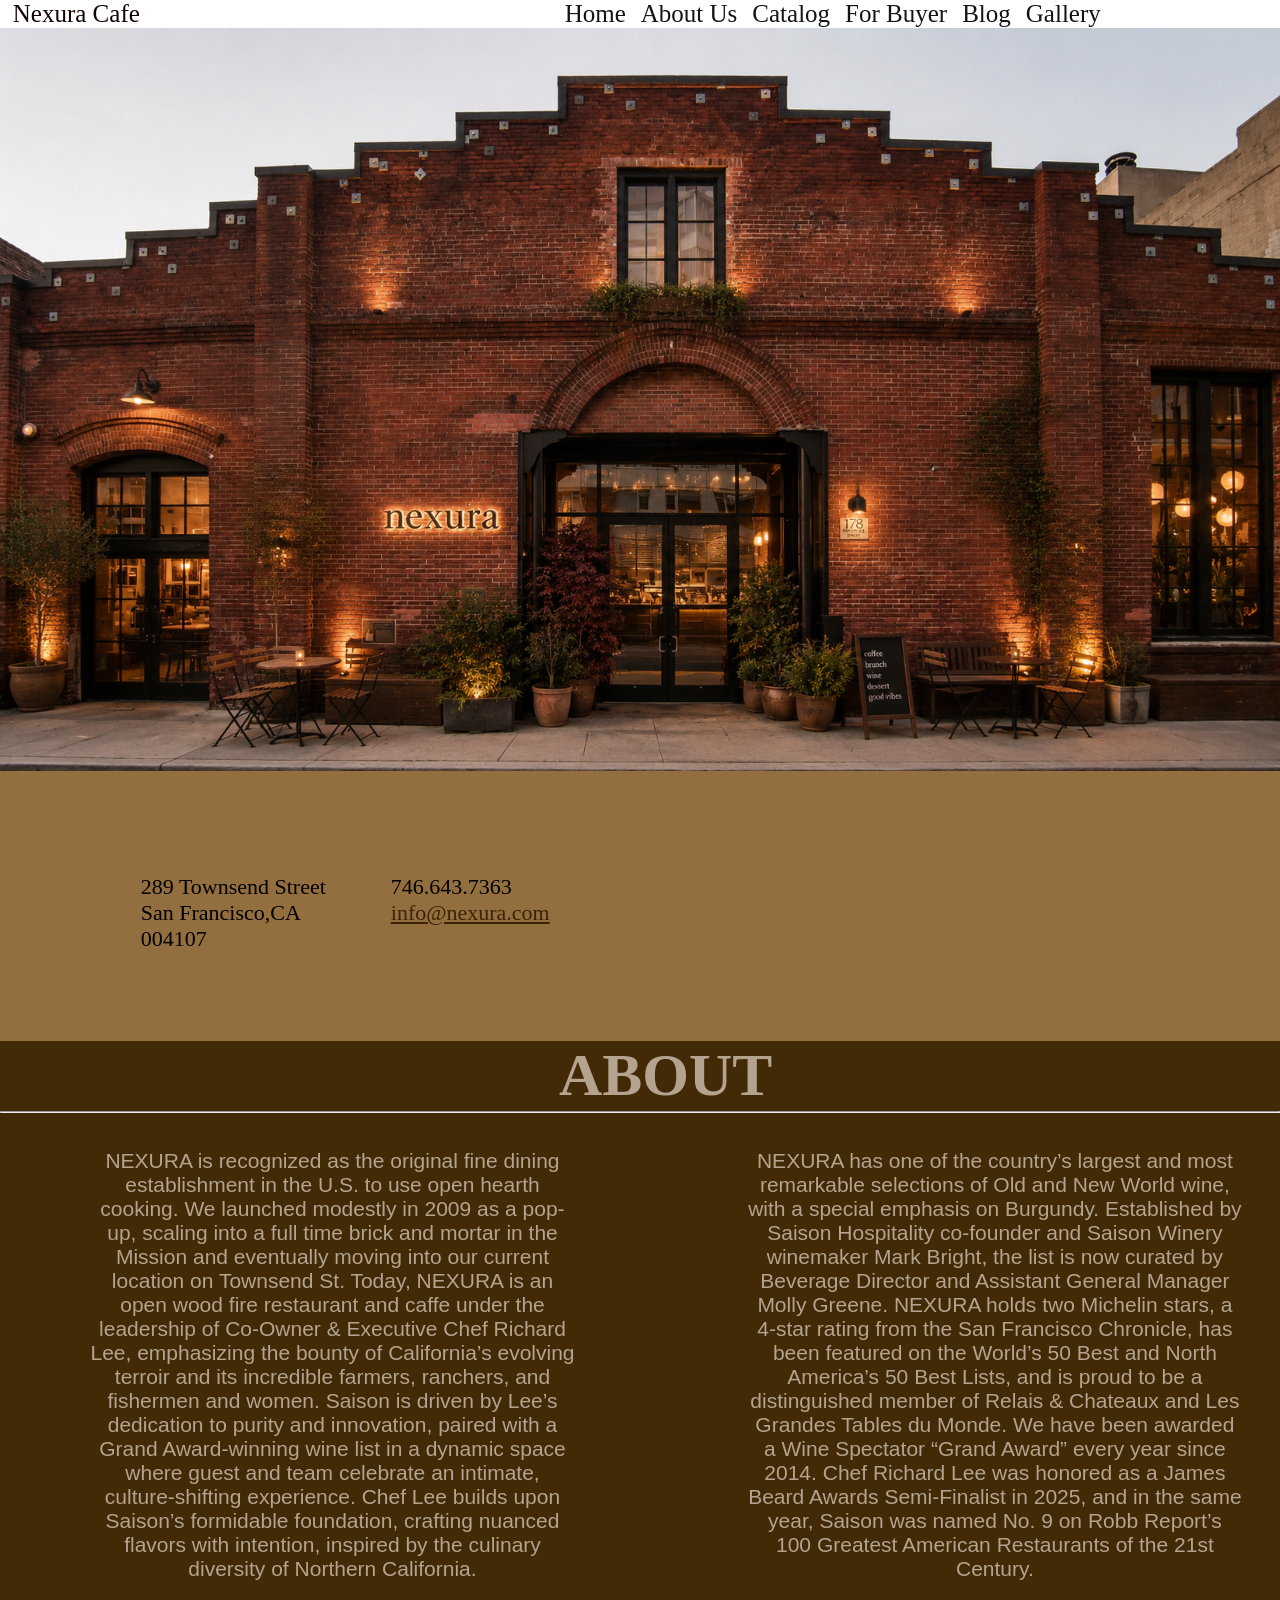
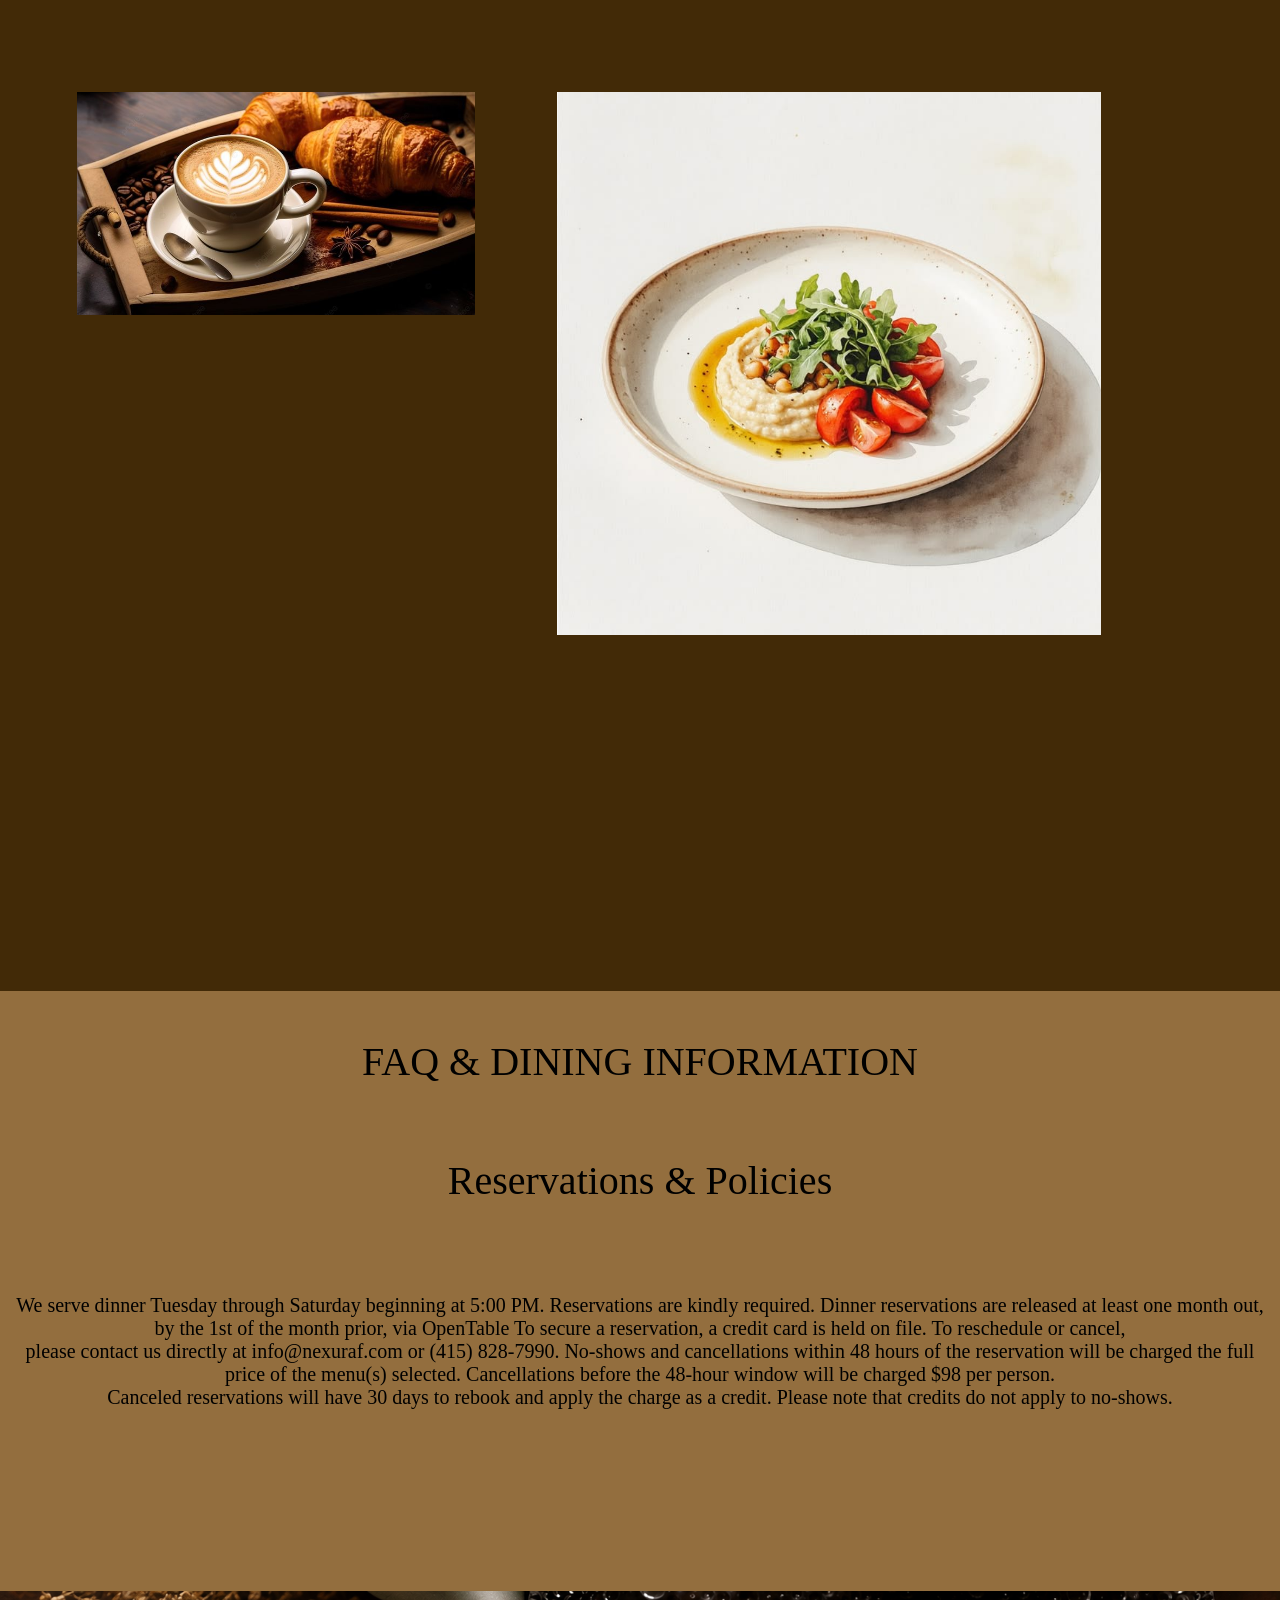
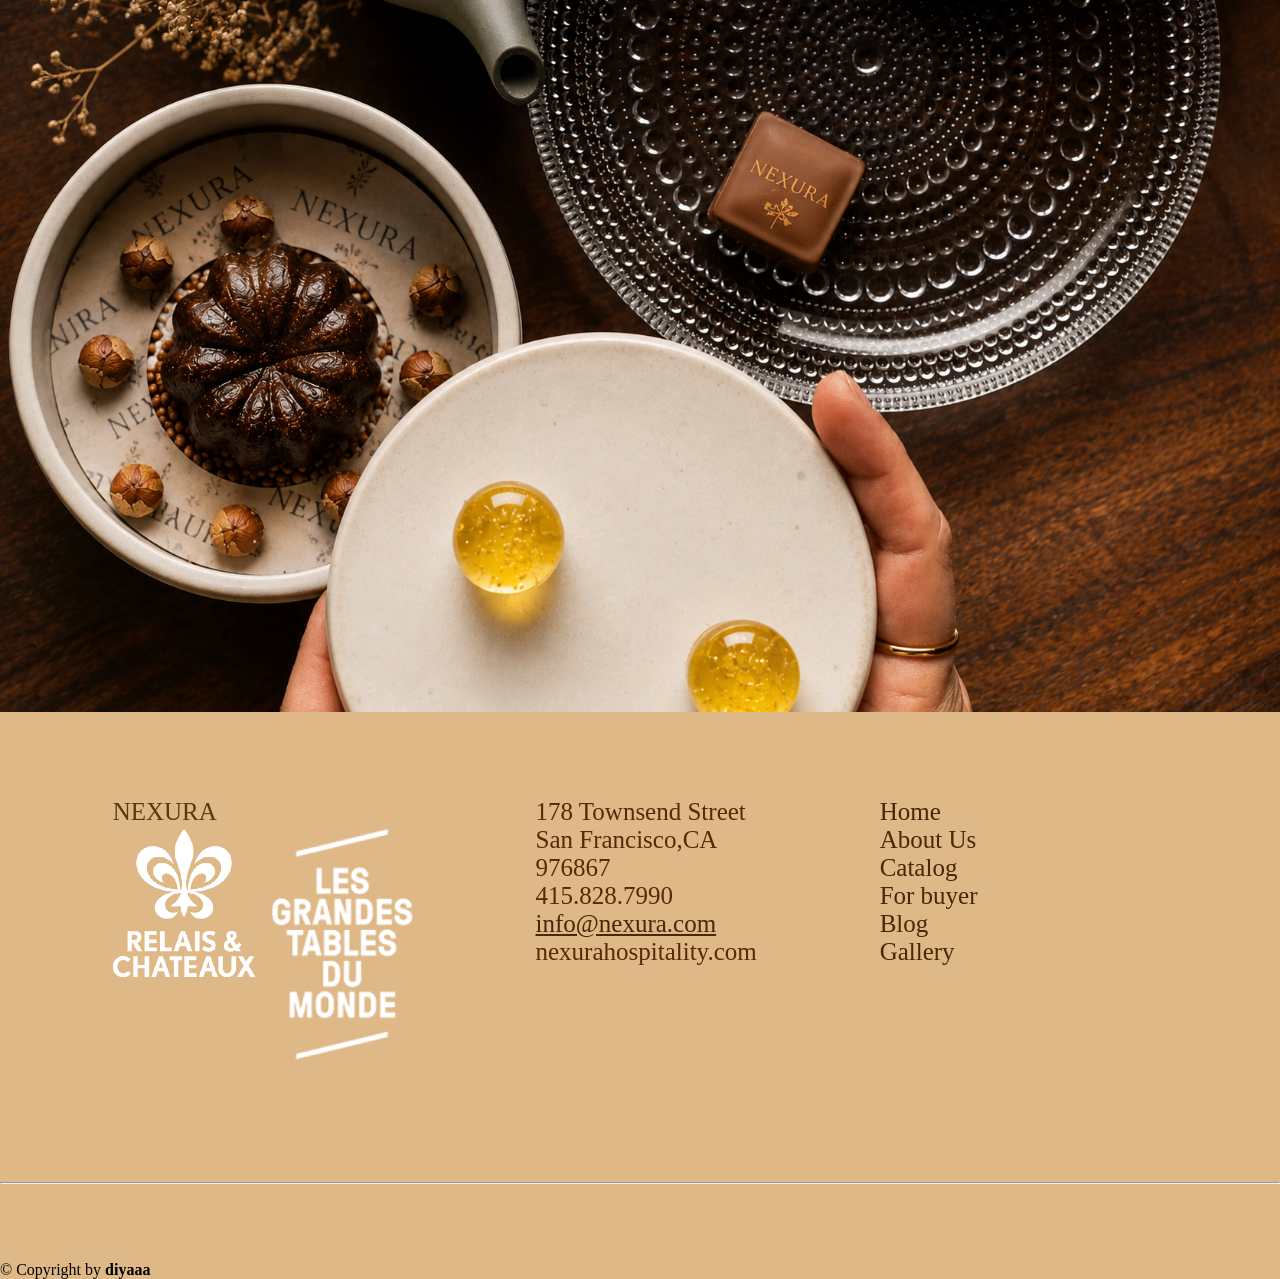
<file: aboutus.html>
<!DOCTYPE html>
<html lang="en">

<head>
  <meta charset="UTF-8">
  <meta name="viewport" content="width=device-width, initial-scale=1.0">
  <title>Nexura Cafe</title>
  <link rel="stylesheet" href="style.css">
</head>

<body>
  <header>
    <div class="header-t">
      <div class="top-left">Nexura Cafe</div>
      <div class="top-middle">
        <i class="fa-brands fa-java"></i>
        <i class="fa-brands fa-java"></i>
      </div>
      <div class="top-right">
        <ul>
          <li><a href="index.html">Home</a></li>
          <li><a href="aboutus.html">About Us</a></li>
          <li><a href="catalog.html">Catalog</a></li>
          <li><a href="buyer.html">For Buyer</a></li>
          <li><a href="blog.html">Blog</a></li>
          <li><a href="gallery.html">Gallery</a></li>

        </ul>
      </div>
    </div>
  </header>

  <div class="photoo">
    <img src="ChatGPT Image Jun 22, 2026, 11_31_47 PM.png" height="800px" width="100%">
  </div>


  <section class="middlee">
    <div class="mide">
      <div class="mid">
        <div class="mid1"> 289 Townsend Street</div>
        <div class="mid2">San Francisco,CA</div>
        <div class="mid3">004107</div>
      </div>

      <div class="midd">
        <div class="mid4">746.643.7363</div>
        <div class="mid5"><a href="aboutus.html"> info@nexura.com</a></div>
      </div> <br>

    </div>
    <div class="mide2">
      <hr class="linee">
    </div>


  </section>


  <section class="middl">
    <h1 class="about">ABOUT</h1>

    <div class="abtmain">
      <div class="abt2">
        NEXURA is recognized as the original fine dining establishment in the U.S. to use open hearth cooking. We
        launched modestly in 2009 as a pop-up, scaling into a full time brick and mortar in the Mission and eventually
        moving into our current location on Townsend St.

        Today, NEXURA is an open wood fire restaurant and caffe under the leadership of Co-Owner & Executive Chef
        Richard Lee, emphasizing the bounty of California’s evolving terroir and its incredible farmers, ranchers, and
        fishermen and women. Saison is driven by Lee’s dedication to purity and innovation, paired with a Grand
        Award-winning wine list in a dynamic space where guest and team celebrate an intimate, culture-shifting
        experience. Chef Lee builds upon Saison’s formidable foundation, crafting nuanced flavors with intention,
        inspired by the culinary diversity of Northern California.
      </div>
      <div class="abt3">NEXURA has one of the country’s largest and most remarkable selections of Old and New World
        wine, with a special emphasis on Burgundy. Established by Saison Hospitality co-founder and Saison Winery
        winemaker Mark Bright, the list is now curated by Beverage Director and Assistant General Manager Molly Greene.

        NEXURA holds two Michelin stars, a 4-star rating from the San Francisco Chronicle, has been featured on the
        World’s 50 Best and North America’s 50 Best Lists, and is proud to be a distinguished member of Relais &
        Chateaux and Les Grandes Tables du Monde. We have been awarded a Wine Spectator “Grand Award” every year since
        2014. Chef Richard Lee was honored as a James Beard Awards Semi-Finalist in 2025, and in the same year, Saison
        was named No. 9 on Robb Report’s 100 Greatest American Restaurants of the 21st Century.</div>
    </div><br>


    <div class="down">
      <div class="down1">
        <img src="download (1).jpg" height="800px" width="550px">
      </div>
      <div class="down2">
        <img src="download (2).jpg" height="500px" width="750px">
      </div>
    </div>
  </section>

  <section class="faq">
    <div class="faq1"><br>
      FAQ & DINING INFORMATION
    </div><br><br><br><br>




    <div class="faq1">
      Reservations & Policies
    </div>

    <div class="faq2">
      We serve dinner Tuesday through Saturday beginning at 5:00 PM. Reservations are kindly required. Dinner
      reservations are released at least one month out,<br> by the 1st of the month prior, via OpenTable To secure a
      reservation, a credit card is held on file. To reschedule or cancel,<br> please contact us directly at
      info@nexuraf.com or (415) 828-7990.

      No-shows and cancellations within 48 hours of the reservation will be charged the full<br> price of the menu(s)
      selected. Cancellations before the 48-hour window will be charged $98 per person. <br>Canceled reservations will
      have 30 days to rebook and apply the charge as a credit. Please note that credits do not apply to no-shows.
    </div>


  </section>


  <div class="aest">
    <img src="ChatGPT Image Jun 23, 2026, 10_14_22 PM.png">
  </div>

  <footer>
    <div class="bgcolor">
      <div class="ones">
        <div class="first">
          NEXURA
          <div class="second">
            <i class="fa-brands fa-java"></i>
            <i class="fa-brands fa-java"></i>
          </div>


          <div class="fah">
            <div class="fourth">
              <img src="Relais-Chateaux.webp" height="150px" width="150px">
            </div>
            <div class="for">
              <img src="Les-Grandes-Tables-Du-Monde.png" height="165px" width="150px">
            </div>
          </div>
        </div>

        <div class="fifth">178 Townsend Street
          <div class="sixth">San Francisco,CA
          </div>
          <div class="seventh">976867</div>
          <div class="eight">415.828.7990</div>
          <div class="ninth"><a href="aboutus.html"> info@nexura.com</a></div>
          <div class="tenth">nexurahospitality.com</div>
        </div>

        <div class="eleven"><a href="index.html">Home</a>
          <div class="twelve"><a href="aboutus.html"> About Us</a></div>
          <div class="thirteen"><a href="catalog.html"> Catalog</a></div>
          <div class="fourteen"><a href="buyer.html"> For buyer</a></div>
          <div class="fifteen"><a href="blog.html">Blog</a></div>
          <div class="sixteen"><a href="gallery.html">Gallery </a></div>

        </div>

      </div>
      <hr class="hr4">
      <p>&copy; Copyright by <b>diyaaa</b></p>

    </div>

  </footer>

</body>

</html>
</file>
<file: style.css>
*{
    margin: 0;
    padding: 0;
    box-sizing: border-box;
}
.header{
    height: 700px;
    width: 100%;
    background-image: url(Download\ premium\ vector\ of\ Blank\ coffee\ day\ background\ design\ vector\ by\ Sasi\ about\ coffee\ beans\,\ coffee\,\ barista\,\ coffee\ vector\,\ and\ cafe\ 1206642.jpg);
    background-repeat: no-repeat;
    background-position: center;
    background-size: cover;
    

}
.faq2{
    font-size: 20px;
    text-align: center;
    margin-top: 7%;
}
.header-t{
    height: 10%;
    width: 85%;
    display: flex;
    flex-direction: row;
    justify-content: space-between;
    align-items: center;
    color: rgb(21, 1, 1);
    font-size: 25px;
    margin-left: 1%;
}
.top-right ul {
    display: flex;
    flex-direction: row;
    gap: 15px;
}
.top-right ul li{
    list-style: none;

}
.top-right ul li a {
    text-decoration: none;
    color: rgb(21, 20, 20);
}
.top-right ul li a:hover{
    background-color: rgb(235, 234, 232);
    color: rgba(56, 30, 3, 0.856);
    
}
.h-body{
    height: 700px;
    width: 85%;
    display: flex;
    flex-direction: row;
    justify-content: space-between;
    margin-left: 9%;
    margin-top: 5%;

}
.content{
    height: 700px;
    width: 350px;
    color: white;
    font-size: 50px;
}
.image img {
   margin-left: -410px;
   margin-top: 9px;
}
.type{
    font-family: cursive;
    font-size: 30px;
    color: rgb(233, 219, 185);
}
.bdcolor{
    background-color: rgb(147, 110, 62);
   
}
.middle h1{
   text-align: center;
}
.middle, .fa-mug-hot {
    text-align: center;
    font-size: 40px;
}
.card{
    height: 900px;
    width: 100%;
    display: flex;
    flex-direction: row;
    justify-content: center;
    align-items: center;
    gap: 3%;
    
}
.one, .two, .three{
   height: 90%;
   width: 30%;
}
.fa-solid{
    color: rgb(74, 46, 5);
}
.fa-mug-saucer{
    color: rgb(180, 163, 142);
    
}
.one img{
height: 90%;
width: 100%;
}
.two img{
height: 90%;
width: 100%;
}
.three img{
height: 90%;
width: 100%;
}
.one img:hover {
    border-radius: 30%;
    
}

.photoo{
    width: 100%;
}
.image{
    margin-left: 9%;
    margin-top: 1%;
}
.img2{
    height: 600px;
    width: 100%;
}
.bgcolor{
    background-color: burlywood;
}
.first{
    display: flex;
    flex-direction: column;
    margin-left: 5%;
}
.second{
    display: flex;
    flex-direction: row;
}
.imge{
    display: flex;
    flex-direction: row;
   justify-content: space-between;
    width: 100%;
    
    background-color: rgb(147, 110, 62);
}
.main{
    height: 300px;
    width: 100%;
    display: flex;
    text-align: center;
    align-items: center;
    
    font-size: 25px;
    color: rgb(61, 35, 5);
    background-color: burlywood;
    
}

.intro{
    margin-left: 17%;
}
.owner-details{
    height: 750px;
    width: 100%;
    display: flex;
    flex-direction: row;
    justify-content: center;
    align-items: center;
    gap: 40px;
    margin-left: 2%;
}
.faq1{
    font-size: 18px;
    
}
.od-left{
    height: 100%;
    width: 50%;
}
.odl-top {
    height: 60%;
    width: 100%;
    background-image: url(Barista\ Latte\ Art\ Process.jpg) ;
    background-repeat: no-repeat;
    
}
hr {
    height: 2px;
    width: 100%;
    color: rgb(233, 223, 223);
}
.odl-btm{
    height: 40%;
    width: 100%;
    display: flex;
    flex-direction: column;
    justify-content: right;
    align-items: center;
}

.od-right{
    height: 100%;
    width: 50%;
    
}

footer {
    height: 400PX;
    width: 100%;
}
.ones{
    display: flex;
    flex-direction: row;
    gap: 10%;
    margin-left: 4%;
    height: 470px;
    
}
.first{
    height: 400px;
    margin-top: 7%;
    color: rgb(87, 57, 13);
    font-size: 25px;
}
.fifth{
    height: 400px;
    font-size: 25px;
    color: rgb(87, 41, 8);
    margin-top: 7%;
}
.eleven{
    height: 400px;
    font-size: 25px;
    color: rgb(74, 38, 6);
    margin-top: 7%;
}
.fah{
    height: 400px;
    display: flex;
    flex-direction: row;
   
    color: rgb(77, 52, 6);
}
.fourth{
    
    size: 25px;
}
.for{
    size: 25px;
}
.bgcolourr{
    background-color: rgb(147, 110, 62);
}
.eleven a {
 text-decoration: none;
 color: rgb(74, 38, 6);
}
.eleven a:hover{
    
    color: rgb(147, 110, 62);
}
.ninth a {
    color: rgb(74, 38, 6);
}
.ninth a:hover{
color: rgb(147, 110, 62);
}
.middlee{
    background-color: rgb(147, 110, 62);
   flex-direction: column;
   display: flex;
    font-size: 22px;
    height: 270px;
    text-align: justify;
  
    
    
}
.mid{
    margin-left: 8%;
    margin-top: 5%;
    
}
.midd{
    margin-top: 5%;
}
.midd a {
    color: rgb(61, 35, 5);
}
.mid1{
    width: 250px;
}


    

.linee{
    margin-top: 13%;
   
}
.mide{
    height: 50%;
    width: 100%;
    display: flex;
    flex-direction: row;
    margin-left: 3%;
    margin-top: 3%;
}
.mide2 {
    height: 5%;
    width: 100%;
}
.middl{
    background-color: rgb(66, 42, 7);
    color: rgb(180, 163, 142);
    width: 100%;
    height: 1550px;
    font-size: 40px;
    text-align: center;}
.abtmain{
    display: flex;
    flex-direction: row;
    gap: 15%;
    font-size: 20px;
    margin-left: 7%;
    margin-top: 3%;
    width: 90%;
    font-family:'Gill Sans', 'Gill Sans MT', Calibri, 'Trebuchet MS', sans-serif;
    
}
.about{
    margin-left: 4%;;
}
.abtmain{
    text-align: center;
    font-size: 21px;
}
.down{
    display: flex;
    flex-direction: row;
    gap: 8%;
   margin-left: 6%;
    width: 80%;
    margin-top: 5%;
}
.faq{
    height: 600px;
    text-align: center;
    background-color: rgb(147, 110, 62);
}
.faq1{
    font-size: 40px;
}
.wrtmain{
    display: flex;
    flex-direction: row;
    margin-left: 12%;
    
    gap: 25%;
}
.wrt1{
    font-size: 25px;
    font-family: Arial, Helvetica, sans-serif;
    margin-top: 17%;
}
.wrtimg{
    margin-top: 8%;
}
.mainwr{
    background-color: rgb(147, 110, 62);
    height: 960px;
}
.nexmain{
    display: flex;
    flex-direction: row;
    margin-left: 5%;
    
    gap: 12%;
}
.neximg{
    background-color: rgb(147, 110, 62);
    height: 1400px;
}
.nex1{
    margin-top: 14%;
    font-size: 22px;
    font-family:'Gill Sans', 'Gill Sans MT', Calibri, 'Trebuchet MS', sans-serif;
}
.nex2{
    margin-top: 10%;
}
.hr2{
    margin-top: 9%;
}
.award{
    display: flex;
    flex-direction: row;
    gap: 6%;
}
.awrd1{
    margin-top: 12%;
    margin-left: 10%;
}
.awrd2{
    margin-top: 17%;
    margin-left: 14%;
    font-size: 18px
}
.hr3{
    margin-top: 9%;
}
.hr4{
    margin-bottom: 6%;
}
.lee{
    height: 600px;
    width: 100%;
    background-color: rgb(216, 183, 143);
    
}
.lee1{
    margin-top: 3%;
    margin-left: 38%;
}
.lee2{
   width: 396px;
   margin-left: 37%;
   margin-top: 5px;
   
}
.lee3{
    margin-left: 43%;
    margin-top: 3%;
    color: rgb(61, 35, 5);
}
.lee4{
    margin-left: 42.5%;
    margin-top: 7px;
    color: rgb(61, 35, 5);
}
.othrs{
    display: flex;
    flex-direction: row;
    text-align: center;
    background-color: rgb(61, 35, 5);
    height: 670px;
}
.o10{
    color: rgb(180, 163, 142);
}
.o11{
    color: rgb(180, 163, 142);
}
.o13{
    color: rgb(180, 163, 142);
}
.othr{
    margin-top: 4%;
    display: flex;
    gap: 5%;
    margin-left: 7%;
}
.italic1{
    color: rgb(205, 183, 153);
}
.others{
    display: flex;
    flex-direction: row;
    gap: 5%;
    background-color: rgb(61, 35, 5);
    justify-content: center;
    height: 580px;
    text-align: center;
}
.ss{
font-size: 35px;
margin-left: 7%;
margin-top: 4%;
background-color: rgb(165, 131, 86);
}
.snacks{
    background-color: rgb(165, 131, 86);
    display: flex;
    flex-direction: column;
    height: 1350px;
}
.food{
  
    margin-top: 3%;
    margin-left: 7%;
}
.reserve1{
    background-color: rgb(74, 38, 6);
    color: rgb(205, 183, 153);
    height: 400px;
    text-align: center;
   
    font-size: 18px;
}
.reser{
    font-size: 30px;
}
.sss{
    margin-left: 50%;
    font-size: 35px;
}
@media (max-width:768px){

.header{
    padding:20px;
}

.top-left{
    font-size:30px;
}

.top-right ul{
    flex-direction:column;
    gap:12px;
}

.content{
    font-size:32px;
}

.image2 img{
    width:250px;
}

.type{
    font-size:22px;
    padding:0 20px;
}

.card{
    flex-direction:column;
}

.one,
.two,
.three{
    width:100%;
}

.main{
    font-size:18px;
}

.owner-details{
    gap:20px;
}

.odl-top{
    background-size:cover;
    background-position:center;
}

.od-right img{
    width:100%;
}

.fah{
    flex-direction:column;
    align-items:center;
}

.first,
.fifth,
.eleven{
    margin-top:20px;
    text-align:center;
}

.abtmain,
.down,
.wrtmain,
.nexmain,
.award,
.othr,
.others,
.mide{
    flex-direction:column;
    gap:30px;
    margin-left:0;
    width:100%;
    align-items:center;
}

.lee1,
.lee2,
.lee3,
.lee4{
    margin-left:0;
    text-align:center;
    width:100%;
}

.space,
.sss{
    margin-left:0;
    text-align:center;
}

.wrtimg img,
.nex2 img{
    width:100%;
}

.mainwr,
.neximg,
.snacks,
.middl,
.othrs{
    height:auto;
    padding-bottom:50px;
}

.food{
    margin-left:0;
    text-align:center;
}
}
.space{
    margin-left: 40%;
}

/* Responsive Images */
img{
    max-width:100%;
    height:auto;
    display:block;
}

/* Tablet */
@media (max-width:992px){

.header{
    height:auto;
    padding:30px 20px;
}

.header-t{
    width:100%;
    flex-direction:column;
    gap:20px;
    text-align:center;
}

.top-right ul{
    flex-wrap:wrap;
    justify-content:center;
}

.h-body{
    width:100%;
    height:auto;
    flex-direction:column;
    align-items:center;
    margin:40px auto;
    gap:30px;
}

.content{
    width:100%;
    height:auto;
    font-size:42px;
    text-align:center;
}

.image,
.image img{
    margin:0;
}

.image2 img{
    width:350px;
}

.card{
    height:auto;
    flex-wrap:wrap;
    padding:40px 20px;
}

.one,
.two,
.three{
    width:45%;
    height:auto;
}

.main{
    height:auto;
    padding:50px 20px;
}

.intro{
    margin:0;
}

.owner-details{
    height:auto;
    flex-direction:column;
    padding:40px 20px;
}

.od-left,
.od-right{
    width:100%;
}

.od-right img{
    width:100%;
}

.ones{
    height:auto;
    flex-wrap:wrap;
    justify-content:center;
    gap:50px;
    margin:0;
    padding:40px 20px;
}

footer{
    height:auto;
}
}
</file>
